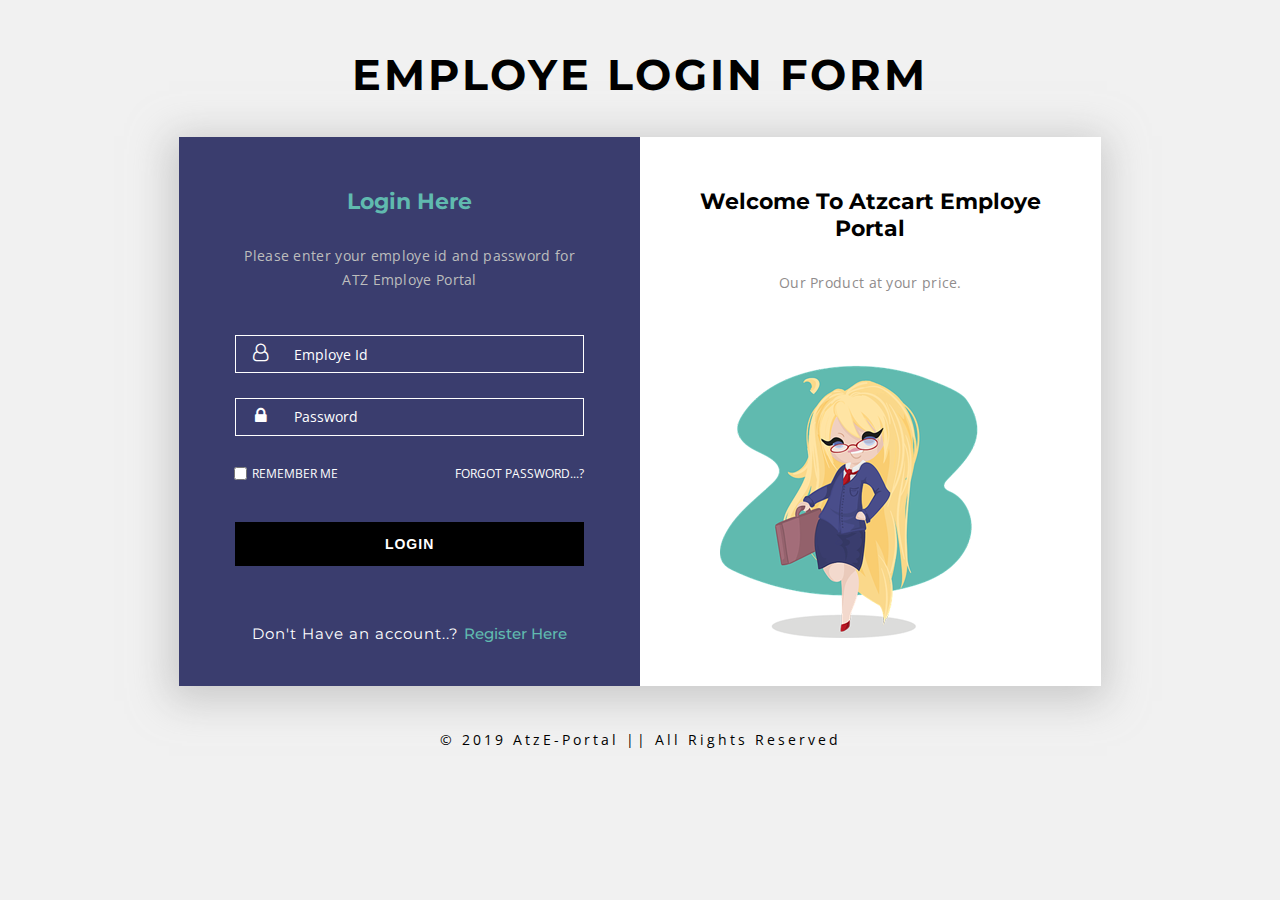
<file: login/index.html>
<!DOCTYPE html>
<html lang="en">
<head>
    <link rel="icon" href="images/a.ico">
    <title>Login</title>
    <!-- Meta tags -->
    <meta name="viewport" content="width=device-width, initial-scale=1" />
    <meta http-equiv="Content-Type" content="text/html; charset=utf-8" />
    <script>
        addEventListener("load", function () { setTimeout(hideURLbar, 0); }, false); function hideURLbar() { window.scrollTo(0, 1); }
    </script>
    <!-- Meta tags -->
    <!-- font-awesome icons -->
    <link href="css/font-awesome.min.css" rel="stylesheet">
    <!-- //font-awesome icons -->
    <!--stylesheets-->
    <link href="css/style.css" rel='stylesheet' type='text/css' media="all">
    <!--//style sheet end here-->
    <link href="//fonts.googleapis.com/css?family=Montserrat:300,400,500,600" rel="stylesheet">
    <link href="//fonts.googleapis.com/css?family=Open+Sans:400,600,700" rel="stylesheet">
</head>
<body>
    <h1 class="error">Employe Login Form</h1>
    <div class="w3layouts-two-grids">
        <div class="mid-class">
            <div class="txt-left-side">
                <h2> Login Here </h2>
                <p>Please enter your employe id and password for ATZ Employe Portal</p>
                <form action="#" method="post">
                    <div class="form-left-to-w3l">
                        <span class="fa fa-user-o" aria-hidden="true"></span>
                        <!-- <input type="email" name="email" placeholder="Employe Id" required=""> -->
                        <input type="Userid" name="text" placeholder="Employe Id" required="">
                        <div class="clear"></div>
                    </div>
                    <div class="form-left-to-w3l ">

                        <span class="fa fa-lock" aria-hidden="true"></span>
                        <input type="password" name="password" placeholder="Password" required="">
                        <div class="clear"></div>
                    </div>
                    <div class="main-two-w3ls">
                        <div class="left-side-forget">
                            <input type="checkbox" class="checked">
                            <span class="remenber-me">Remember me </span>
                        </div>
                        <div class="right-side-forget">
                            <a href="#" class="for">Forgot password...?</a>
                        </div>
                    </div>
                    <div class="btnn">
                        <button type="submit">Login </button>
                    </div>
                </form>
                <div class="w3layouts_more-buttn">
                    <h3>Don't Have an account..?
                        <!-- <input type="button" value="Sign Up" onclick="parent.location='signup/index.html'"> -->
                        <a href="../signup/index.html"value="Sign Up">Register Here
                        </a>
                    </h3>
                </div>

            </div>
            <div class="img-right-side">
                <h3>Welcome To Atzcart Employe Portal</h3>
                <p>Our Product at your price.</p>
                <img src="images/b11.png" class="img-fluid" alt="">
            </div>
        </div>
    </div>
    <footer class="copyrigh-wthree">
        <p>
            © 2019 AtzE-Portal || All Rights Reserved
            <a href="https://www.atzcart.com"</a>
        </p>
    </footer>
</body>

</html>
</file>
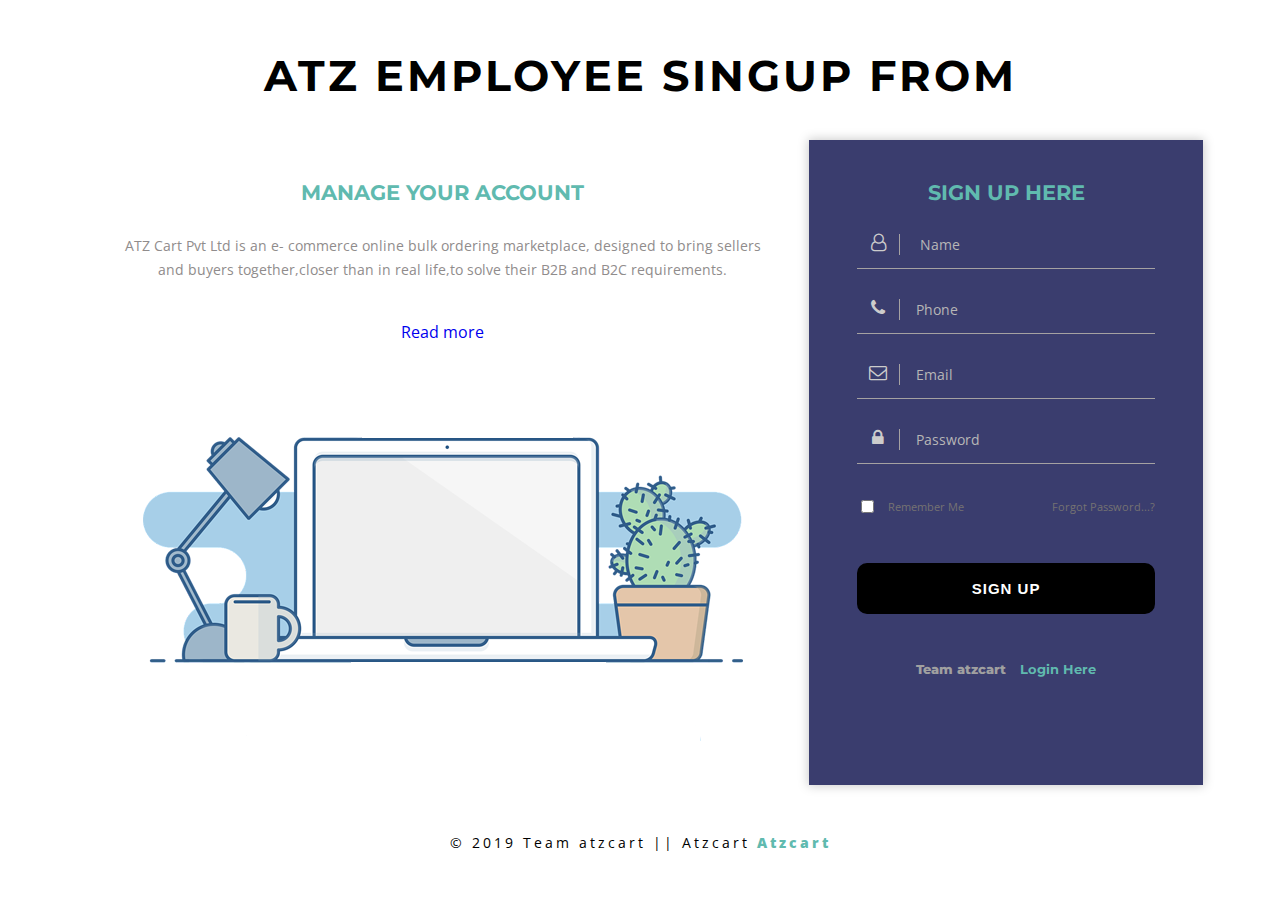
<file: signup/index.html>
<!DOCTYPE html>

<html lang="en">

<head>
    <link rel="icon" href="images/a.ico">
    <title>Gadget Sign Up Form a Flat Responsive Widget Template :: w3layouts </title>
    <!-- Meta tags -->
    <meta name="viewport" content="width=device-width, initial-scale=1" />
    <meta http-equiv="Content-Type" content="text/html; charset=utf-8" />
    <meta name="keywords" content="Gadget Sign Up Form Responsive Widget, Audio and Video players, Login Form Web Template, Flat Pricing Tables, Flat Drop-Downs, Sign-Up Web Templates, Flat Web Templates, Login Sign-up Responsive Web Template, Smartphone Compatible Web Template, Free Web Designs for Nokia, Samsung, LG, Sony Ericsson, Motorola Web Design"
    />
    <script>
        addEventListener("load", function () { setTimeout(hideURLbar, 0); }, false); function hideURLbar() { window.scrollTo(0, 1); }
    </script>
    <!-- Meta tags -->
    <!-- font-awesome icons -->
    <link href="css/font-awesome.min.css" rel="stylesheet">
    <!-- //font-awesome icons -->
    <!--stylesheets-->
    <link href="css/style.css" rel='stylesheet' type='text/css' media="all">
    <!--//style sheet end here-->
    <link href="//fonts.googleapis.com/css?family=Montserrat:300,400,500,600" rel="stylesheet">
    <link href="//fonts.googleapis.com/css?family=Open+Sans:400,600,700" rel="stylesheet">
</head>
<body>
    <h1 class="error">Atz Employee Singup From</h1>
	<!---728x90--->
    <div class="w3layouts-two-grids">
	<!---728x90--->
        <div class="mid-class">
            <div class="img-right-side">
                <h3>Manage Your Account</h3>
                <p>ATZ Cart Pvt Ltd is an e- commerce online bulk ordering marketplace, designed to bring sellers and buyers together,closer than in real life,to solve their B2B and B2C requirements.</p>
                <a href="https://www.atzcart.com/about_us"value="Sign Up">Read more</a>
                <img src="images/b11.png" class="img-fluid" alt="">    
                
            </div>
            <div class="txt-left-side">
                <h2> Sign Up Here </h2>
                <form action="#" method="post">
                    <div class="form-left-to-w3l">
                        <span class="fa fa-user-o" aria-hidden="true"></span>
                        <input type="text" name="Name" placeholder=" Name" required="">

                        <div class="clear"></div>
                    </div>
                    <div class="form-left-to-w3l">
                        <span class="fa fa-phone" aria-hidden="true"></span>
                        <input type="text" name="Phone" placeholder="Phone" required="">

                        <div class="clear"></div>
                    </div>
                    <div class="form-left-to-w3l">
                        <span class="fa fa-envelope-o" aria-hidden="true"></span>
                        <input type="email" name="email" placeholder="Email" required="">

                        <div class="clear"></div>
                    </div>
                    <div class="form-left-to-w3l ">

                        <span class="fa fa-lock" aria-hidden="true"></span>
                        <input type="password" name="password" placeholder="Password" required="">
                        <div class="clear"></div>
                    </div>
                    <div class="main-two-w3ls">
                        <div class="left-side-forget">
                            <input type="checkbox" class="checked">
                            <span class="remenber-me">Remember me </span>
                        </div>
                        <div class="right-side-forget">
                            <a href="#" class="for">Forgot password...?</a>
                        </div>
                    </div>
                    <div class="btnn">
                        <button type="submit">Sign Up </button>
                    </div>
                </form>
                <div class="w3layouts_more-buttn">
                    <h3>Team atzcart
                        <a href="../login/index.html">Login Here
                        </a>
                    </h3>
                </div>
                

                <div class="clear"></div>
            </div>
        </div>
    </div>
	<!---728x90--->
    <footer class="copyrigh-wthree">
        <p>
            © 2019 Team atzcart || Atzcart
            <a href="https://www.atzcart.com" target="_blank">Atzcart</a>
        </p>
    </footer>
</body>

</html>
</file>
<file: login/css/style.css>
html,
body,
div,
span,
applet,
object,
iframe,
h1,
h2,
h3,
h4,
h5,
h6,
p,
blockquote,
pre,
a,
abbr,
acronym,
address,
big,
cite,
code,
del,
dfn,
em,
img,
ins,
kbd,
q,
s,
samp,
small,
strike,
strong,
sub,
sup,
tt,
var,
b,
u,
i,
dl,
dt,
dd,
ol,
nav ul,
nav li,
fieldset,
form,
label,
legend,
table,
caption,
tbody,
tfoot,
thead,
tr,
th,
td,
article,
aside,
canvas,
details,
embed,
figure,
figcaption,
footer,
header,
hgroup,
menu,
nav,
output,
ruby,
section,
summary,
time,
mark,
audio,
video {
	margin: 0;
	padding: 0;
	border: 0;
	font-size: 100%;
	vertical-align: baseline;
}

article,
aside,
details,
figcaption,
figure,
footer,
header,
hgroup,
menu,
nav,
section {
	display: block;
}

ol,
ul {
	list-style: none;
	margin: 0px;
	padding: 0px;
}

blockquote,
q {
	quotes: none;
}

blockquote:before,
blockquote:after,
q:before,
q:after {
	content: '';
	content: none;
}

table {
	border-collapse: collapse;
	border-spacing: 0;
}


/* start editing from here */

a {
	text-decoration: none;
}

.txt-rt {
	text-align: right;
}


/* text align right */

.txt-lt {
	text-align: left;
}


/* text align left */

.txt-center {
	text-align: center;
}


/* text align center */

.float-rt {
	float: right;
}


/* float right */

.float-lt {
	float: left;
}


/* float left */

.clear {
	clear: both;
}


/* clear float */

.pos-relative {
	position: relative;
}


/* Position Relative */

.pos-absolute {
	position: absolute;
}


/* Position Absolute */

.vertical-base {
	vertical-align: baseline;
}


/* vertical align baseline */

.vertical-top {
	vertical-align: top;
}


/* vertical align top */

nav.vertical ul li {
	display: block;
}


/* vertical menu */

nav.horizontal ul li {
	display: inline-block;
}


/* horizontal menu */

img {
	max-width: 100%;
}


/*end reset*/

html,
body {
	padding: 0;
	margin: 0;
	background: #fff;
font-family: 'Open Sans', sans-serif;
}

body a {
	transition: 0.5s all;
	-webkit-transition: 0.5s all;
	-moz-transition: 0.5s all;
	-o-transition: 0.5s all;
	-ms-transition: 0.5s all;
	text-decoration: none;
}

body a:hover {
	text-decoration: none;
}

body a:focus,
a:hover {
	text-decoration: none;
}

select,
input[type="userid"],
input[type="text"],
input[type=password],
input[type="button"],
input[type="submit"],
textarea {
font-family: 'Open Sans', sans-serif;
	transition: 0.5s all;
	-webkit-transition: 0.5s all;
	-moz-transition: 0.5s all;
	-o-transition: 0.5s all;
	-ms-transition: 0.5s all;
}

h1,
h2,
h3,
h4,
h5,
h6 {
	margin: 0;
	padding: 0;
font-family: 'Montserrat', sans-serif;
	letter-spacing: 1px;
}

p {
	margin: 0;
	padding: 0;
	letter-spacing: 1px;
font-family: 'Open Sans', sans-serif;
}

ul {
	margin: 0;
	padding: 0;
}


/*-- //Reset-Code --*/


/*--background --*/
body {
    box-sizing: border-box;
    background: #f1f1f1;
    min-height: 100vh;
}
.w3layouts-two-grids {
      width: 62%;
    margin: 0em auto;
    -webkit-box-shadow:-2px 7px 37px 8px rgba(167, 167, 167, 0.52);
    -moz-box-shadow:-2px 7px 37px 8px rgba(167, 167, 167, 0.52);
    box-shadow:-2px 7px 37px 8px rgba(167, 167, 167, 0.52);
}
.mid-class{
display: -webkit-flex;
 display: flex; 
 -webkit-justify-content: space-between; 
justify-content: space-between; 
-webkit-flex-wrap: wrap;
flex-wrap:wrap;
}
h1.error {
    text-align: center;
    color: #000;
    text-transform: uppercase;
}
.img-right-side, .txt-left-side {
    flex-basis: 50%;
    -webkit-flex-basis: 50%;
    box-sizing: border-box;
    text-align: center;
}
.img-right-side {
    background: #fff;

}
.txt-left-side {
    background:#60baaf;
}
.img-right-side h3, .txt-left-side h2 {
    color: #000;
    letter-spacing: 0px;
}
.txt-left-side h2{color:#60baaf;}
.img-right-side p, .txt-left-side p {
    color: #908c8c;
    letter-spacing: 0.3px;
}
.txt-left-side p{color:#bdbdbd;}
.txt-left-side {background:#3a3d6e;}
.form-left-to-w3l {
    display: flex;
    display: -webkit-flex;
    /* border: none; */
    border: 1px solid #fff;
    transition: 0.5s all;
    -webkit-transition: 0.5s all;
    -moz-transition: 0.5s all;
    -o-transition: 0.5s all;
    -ms-transition: 0.5s all;
}
.form-left-to-w3l input[type="userid"], .form-left-to-w3l input[type="password"] {
    -webkit-flex-basis: 90%;
    flex-basis: 90%;
    width: 100%;
    color: #fff;
    font-size: 14px;
    border: none; 
    outline: none;
	padding: .6em .6em;
    -webkit-appearance: none;
    background: transparent;
	transition: 0.5s all;
	-webkit-transition: 0.5s all;
	-moz-transition: 0.5s all;
	-o-transition: 0.5s all;
	-ms-transition: 0.5s all;
    box-sizing: border-box;
    /* box-shadow: -1px 0px 6px #9f9f9f; */
}
.form-left-to-w3l span {
    -webkit-flex-basis: 15%;
    flex-basis: 15%;
    border: none;
    text-align: center;
    color: #ffffff;
	    line-height: 35px;
    transition: 0.5s all;
    -webkit-transition: 0.5s all;
    -moz-transition: 0.5s all;
    -o-transition: 0.5s all;
    -ms-transition: 0.5s all;
}
button[type=submit] {
    background: #000000;
    outline: none;
    color: #fff;
    font-size: 14px;
    font-weight: 600;
    border: none;
    letter-spacing: 1px;
    text-transform: uppercase;
    cursor: pointer;
    width: 100%;
    transition: 0.5s all;
    -webkit-transition: 0.5s all;
    -o-transition: 0.5s all;
    -moz-transition: 0.5s all;
    -ms-transition: 0.5s all;
}
button[type=submit]:hover,a.for:hover,.w3layouts_more-buttn a:hover{opacity:0.8;}
::-webkit-input-placeholder { /* Chrome/Opera/Safari */
     color: #fff;
	 background:transparent;
}
::-moz-placeholder { /* Firefox 19+ */
    color: #fff;
	background:transparent;
}
:-ms-input-placeholder { /* IE 10+ */
     color: #fff;
	 background:transparent;
}
:-moz-placeholder { /* Firefox 18- */
    color: #fff;
	background:transparent;
}
input.checked {
    position: absolute;
    top: 3px;
    left:-5px;
    cursor: pointer;
}
.left-side-forget {
float:left;
    position: relative;
}
.right-side-forget{float:right;}
.remenber-me{margin-left:17px;}
.remenber-me, a.for {
    font-size: 12px;
    color: #fff;
    text-transform: uppercase;
}
.left-side-forget,.right-side-forget{ 
 flex-basis: 50%;
    -webkit-flex-basis: 50%;
    box-sizing: border-box;}

.w3layouts_more-buttn h3 {
    font-size: 15px;
    color: #fff;
    margin-top:43px;
    font-weight: 400;
}
.w3layouts_more-buttn a {
    font-size: 15px;
    color:#60baaf;
    font-weight: 500;
    text-decoration: none;
    text-transform: capitalize;
    display: inline-block;
    letter-spacing: 0px;
    outline: none;
}

.copyrigh-wthree {
    text-align: center;
}
.copyrigh-wthree p {
    font-size: 14px;
    color: #000;
    letter-spacing: 3px;
}
.copyrigh-wthree p a {
    color:#60baaf;
    font-size: 14px;
    font-weight: 800;
}
/*--responsive--*/
@media(max-width:1920px){
	h1.error {
    font-size: 58px;
    padding-top: 60px;
    margin-bottom: 47px;
	}
.img-right-side, .txt-left-side {
    padding: 5.5em 6em 4em;
}
.copyrigh-wthree {
    padding: 5em 0em 4.5em;
}
.img-right-side h3, .txt-left-side h2 {
    font-size: 25px;
	    margin-bottom: 35px;
	}
}
@media(max-width:1680px){
		h1.error {
    font-size: 54px;
    padding-top: 57px;
    margin-bottom: 45px;
	}
.img-right-side, .txt-left-side {
    padding: 4.5em 4.5em 3.5em;
}
.copyrigh-wthree {
    padding: 4em 0em 4.5em;
}
.img-right-side h3, .txt-left-side h2 {
    font-size: 24px;
	margin-bottom: 33px;
	}
}
@media(max-width:1600px){
h1.error {
    padding-top: 54px;
    margin-bottom: 43px;
    letter-spacing: 3px;
    font-size: 49px;
}	
.img-right-side, .txt-left-side {
    padding: 3.5em 4em 3em;
}
.copyrigh-wthree {
    padding: 3em 0em 4.5em;
}
.img-right-side h3, .txt-left-side h2 {
    font-size: 22px;
    margin-bottom: 29px;
}
.form-left-to-w3l span {
    font-size: 20px;
}
.img-right-side p, .txt-left-side p {
    font-size: 13.5px;
    line-height: 24px;
    margin-bottom: 48px;
}
button[type=submit] {
    padding: 14px 20px;
    margin: 42px 0px 18px;
}
.form-left-to-w3l {
    margin: 0px 0px 25px;
}
}
@media(max-width:1440px){
h1.error {
    padding-top: 51px;
    margin-bottom: 40px;
    font-size: 46px;
}	
.w3layouts-two-grids {
    width: 66%;
	}
.img-right-side, .txt-left-side {
    padding: 3.5em 3.7em 3em;
}
.img-right-side p, .txt-left-side p {
    margin-bottom: 43px;
}
.form-left-to-w3l span {
    font-size: 18px;
}
}
@media(max-width:1366px){
.img-right-side, .txt-left-side {
    padding: 3.2em 3.5em 2.7em;
}
.w3layouts-two-grids {
    width: 69%;
}
button[type=submit] {
    margin: 39px 0px 18px;
}	
}
@media(max-width:1280px){
h1.error {
    padding-top: 48px;
    margin-bottom: 36px;
    font-size: 43px;
}
.w3layouts_more-buttn h3 {
    margin-top: 40px;
}	
.copyrigh-wthree {
    padding: 2.7em 0em 4.2em;
}
.w3layouts-two-grids {
    width: 72%;
}
}
@media(max-width:1080px){
.w3layouts-two-grids {
    width: 80%;
}
.img-right-side, .txt-left-side {
    padding: 3.2em 3em 2.7em;
}
.img-right-side h3, .txt-left-side h2 {
    font-size: 21px;
    margin-bottom: 24px;
}	
}
@media(max-width:1050px){
h1.error {
    font-size: 41px;
    letter-spacing: 2px;
}	
.form-left-to-w3l {
    margin: 0px 0px 22px;
}
.w3layouts-two-grids {
    width: 83%;
}
.copyrigh-wthree p {
    letter-spacing: 2px;
}
}
@media(max-width:1024px){
.w3layouts-two-grids {
    width: 86%;
}
h1.error {
    padding-top: 45px;
    margin-bottom: 34px;
}
.form-left-to-w3l input[type="text"], .form-left-to-w3l input[type="password"] {
    padding: .5em .6em;	
	}
.form-left-to-w3l span {
    line-height: 33px;
	}
}
@media(max-width:991px){
.w3layouts-two-grids {
    width: 89%;
}
.copyrigh-wthree {
    padding: 2.3em 0em 4em;
}
.w3layouts_more-buttn a {
    font-size: 14px;
	}
button[type=submit] {
    margin: 36px 0px 16px;
}
}
@media(max-width:900px){
h1.error {
    padding-top: 42px;
    margin-bottom: 30px;
}
.img-right-side, .txt-left-side {
    padding: 3em 2.7em 2.5em;
}
.w3layouts-two-grids {
    width: 95%;
}
.w3layouts_more-buttn h3 {
    margin-top: 37px;
}
}
@media(max-width:800px){
button[type=submit] {
    padding: 12px 20px;
}
.img-right-side p, .txt-left-side p {
    margin-bottom: 39px;
}
.img-right-side, .txt-left-side {
    padding: 2.7em 5em 2.2em;
}
h1.error {
    font-size: 38px;
	}
.mid-class {
 flex-direction: column-reverse;
}
.w3layouts-two-grids {
    width: 68%;
}
.w3layouts_more-buttn h3 {
    margin-top: 32px;
}
}
@media(max-width:768px){
.img-right-side, .txt-left-side {
    padding: 2.4em 5em 2.2em;
}
.img-right-side p, .txt-left-side p {
    margin-bottom: 32px;
}
}
@media(max-width:767px){
h1.error {
    font-size: 35px;
}
button[type=submit] {
    padding: 11px 20px;
}
.copyrigh-wthree {
    padding: 2.1em 0em 3.5em;
}	
}
@media(max-width:736px){
.w3layouts-two-grids {
    width: 70%;
}
.w3layouts_more-buttn h3 {
    font-size: 14px;
}	
}
@media(max-width:667px){
.img-right-side, .txt-left-side {
    padding: 2.4em 4em 2.2em;
}
.w3layouts-two-grids {
    width: 72%;
}
h1.error {
    font-size: 33px;
}	
}
@media(max-width:640px){
.img-right-side, .txt-left-side {
padding: 2.1em 3.5em 2.1em;
}
button[type=submit] {
    margin: 34px 0px 15px;
}
}
@media(max-width:600px){
h1.error {
    padding-top: 38px;
    margin-bottom: 27px;
}
.w3layouts-two-grids {
    width: 77%;
}
.w3layouts_more-buttn h3 {
    margin-top: 29px;
}	
}
@media(max-width:568px){
.img-right-side h3, .txt-left-side h2 {
    font-size: 20px;
	margin-bottom: 20px;
}
.w3layouts-two-grids {
    width: 78%;
}	
}
@media(max-width:480px){
.img-right-side, .txt-left-side {
    padding: 2.1em 3em 2.1em;
}
.w3layouts-two-grids {
    width: 89%;
}
.img-right-side p, .txt-left-side p {
    margin-bottom: 29px;
}
.copyrigh-wthree p {
    letter-spacing: 1px;
}
}
@media(max-width:440px){
h1.error {
    font-size: 31px;
    letter-spacing: 1px;
}
.w3layouts-two-grids {
    width: 92%;
}
.img-right-side, .txt-left-side {
    padding: 2.1em 2.2em 2.1em;
}
.copyrigh-wthree p {
    line-height: 29px;
}	
}
@media(max-width:414px){
.img-right-side p, .txt-left-side p {
    margin-bottom: 26px;
}
.copyrigh-wthree {
    padding: 2em 0em 3.2em;
}
.img-right-side h3, .txt-left-side h2 {
    font-size: 20px;
    margin-bottom: 20px;
    line-height: 33px;
}
}
@media(max-width:384px){
h1.error {
    font-size: 29px;
}	
.img-right-side, .txt-left-side {
    padding: 2em 2em 2em;
}
.w3layouts_more-buttn h3 {
    margin-top: 27px;
}
}
@media(max-width:375px){
.img-right-side h3, .txt-left-side h2 {
    margin-bottom: 17px;
    line-height: 30px;
}
.form-left-to-w3l span {
    font-size: 16px;
}
.remenber-me, a.for {
    font-size: 11px;
	}
}
@media(max-width:320px){
h1.error {
    font-size: 24px;
}
.img-right-side, .txt-left-side {
    padding: 1.8em 1.7em 1.8em;
}
.w3layouts_more-buttn h3 {
    font-size: 13px;
}
.w3layouts_more-buttn a {
    font-size: 13px;
    line-height: 27px;
}	
}
/*--//responsive--*/
</file>
<file: signup/css/style.css>
html,
body,
div,
span,
applet,
object,
iframe,
h1,
h2,
h3,
h4,
h5,
h6,
p,
blockquote,
pre,
a,
abbr,
acronym,
address,
big,
cite,
code,
del,
dfn,
em,
img,
ins,
kbd,
q,
s,
samp,
small,
strike,
strong,
sub,
sup,
tt,
var,
b,
u,
i,
dl,
dt,
dd,
ol,
nav ul,
nav li,
fieldset,
form,
label,
legend,
table,
caption,
tbody,
tfoot,
thead,
tr,
th,
td,
article,
aside,
canvas,
details,
embed,
figure,
figcaption,
footer,
header,
hgroup,
menu,
nav,
output,
ruby,
section,
summary,
time,
mark,
audio,
video {
	margin: 0;
	padding: 0;
	border: 0;
	font-size: 100%;
	vertical-align: baseline;
}

article,
aside,
details,
figcaption,
figure,
footer,
header,
hgroup,
menu,
nav,
section {
	display: block;
}

ol,
ul {
	list-style: none;
	margin: 0px;
	padding: 0px;
}

blockquote,
q {
	quotes: none;
}

blockquote:before,
blockquote:after,
q:before,
q:after {
	content: '';
	content: none;
}

table {
	border-collapse: collapse;
	border-spacing: 0;
}


/* start editing from here */

a {
	text-decoration: none;
}

.txt-rt {
	text-align: right;
}


/* text align right */

.txt-lt {
	text-align: left;
}


/* text align left */

.txt-center {
	text-align: center;
}


/* text align center */

.float-rt {
	float: right;
}


/* float right */

.float-lt {
	float: left;
}


/* float left */

.clear {
	clear: both;
}


/* clear float */

.pos-relative {
	position: relative;
}


/* Position Relative */

.pos-absolute {
	position: absolute;
}


/* Position Absolute */

.vertical-base {
	vertical-align: baseline;
}


/* vertical align baseline */

.vertical-top {
	vertical-align: top;
}


/* vertical align top */

nav.vertical ul li {
	display: block;
}


/* vertical menu */

nav.horizontal ul li {
	display: inline-block;
}


/* horizontal menu */

img {
	max-width: 100%;
}


/*end reset*/

html,
body {
	padding: 0;
	margin: 0;
	background: #fff;
font-family: 'Open Sans', sans-serif;
}

body a {
	transition: 0.5s all;
	-webkit-transition: 0.5s all;
	-moz-transition: 0.5s all;
	-o-transition: 0.5s all;
	-ms-transition: 0.5s all;
	text-decoration: none;
}

body a:hover {
	text-decoration: none;
}

body a:focus,
a:hover {
	text-decoration: none;
}

select,
input[type="email"],
input[type="text"],
input[type=password],
input[type="button"],
input[type="submit"],
textarea {
font-family: 'Open Sans', sans-serif;
	transition: 0.5s all;
	-webkit-transition: 0.5s all;
	-moz-transition: 0.5s all;
	-o-transition: 0.5s all;
	-ms-transition: 0.5s all;
}

h1,
h2,
h3,
h4,
h5,
h6 {
	margin: 0;
	padding: 0;
font-family: 'Montserrat', sans-serif;
	letter-spacing: 1px;
}

p {
	margin: 0;
	padding: 0;
	letter-spacing: 1px;
font-family: 'Open Sans', sans-serif;
}

ul {
	margin: 0;
	padding: 0;
}


/*-- //Reset-Code --*/


/*--background --*/
body {
    box-sizing: border-box;
    background: #ffffff;
    min-height: 100vh;
}
.w3layouts-two-grids {
    width: 82%;
    margin: 0px auto;
}
.mid-class,.main-two-w3ls {
display: -webkit-flex;
 display: flex; 
 -webkit-justify-content: space-between; 
justify-content: space-between; 
-webkit-flex-wrap: wrap;
flex-wrap:wrap;
}
h1.error {
    text-align: center;
    color: #000;
    text-transform: uppercase;
}
.img-right-side{   
  text-align: center;
 flex-basis: 65%;
    -webkit-flex-basis: 65%;
    box-sizing: border-box;}

.txt-left-side {
    flex-basis: 35%;
    -webkit-flex-basis: 35%;
    box-sizing: border-box;
    text-align: center;
    background: #3a3d6e;
    box-shadow: 0px 0px 10px 1px #cccccc;
}

.img-right-side h3, .txt-left-side h2 {
	text-transform:uppercase;
    color: #60baaf;
    letter-spacing: 0px;
}
.img-right-side p {
    font-size: 13.5px;
    color: #908c8c;
    letter-spacing: 0px;
    line-height: 24px;
    margin-bottom: 48px;
}
.form-left-to-w3l {
    display: flex;
    display: -webkit-flex;
    border: none;
    border-bottom: 1px solid #a5a2a2;
    transition: 0.5s all;
    -webkit-transition: 0.5s all;
    -moz-transition: 0.5s all;
    -o-transition: 0.5s all;
    -ms-transition: 0.5s all;
}
.form-left-to-w3l input[type="text"],.form-left-to-w3l input[type="email"], .form-left-to-w3l input[type="password"] {
    -webkit-flex-basis: 90%;
    flex-basis: 90%;
    width: 100%;
    color: #000;
    border: none; 
    border-left:1px solid #a5a2a2; 
    outline: none;
    -webkit-appearance: none;
    background: transparent;
	transition: 0.5s all;
	-webkit-transition: 0.5s all;
	-moz-transition: 0.5s all;
	-o-transition: 0.5s all;
	-ms-transition: 0.5s all;
    box-sizing: border-box;
}
.form-left-to-w3l:hover{border-bottom:1px solid #67e878;}
.form-left-to-w3l:hover span{color:#67e878;}
.form-left-to-w3l:hover.form-left-to-w3l input[type="email"],
.form-left-to-w3l:hover.form-left-to-w3l input[type="password"],
.form-left-to-w3l:hover.form-left-to-w3l input[type="text"]
{ border-left:1px solid #67e878; }
.form-left-to-w3l span {
    -webkit-flex-basis: 15%;
    flex-basis: 15%;
    border: none;
    text-align: center;
    color: #cccccc;
    transition: 0.5s all;
    -webkit-transition: 0.5s all;
    -moz-transition: 0.5s all;
    -o-transition: 0.5s all;
    -ms-transition: 0.5s all;
}
button[type=submit] {
    background: #000000;
    outline: none;
    color: #fff;
    font-weight: 600;
    border: none;
    letter-spacing: 1px;
    text-transform: uppercase;
    cursor: pointer;
    width: 100%;
	border-radius: 10px;
    transition: 0.5s all;
    -webkit-transition: 0.5s all;
    -o-transition: 0.5s all;
    -moz-transition: 0.5s all;
    -ms-transition: 0.5s all;
    /*box-shadow: 0px 0px 8px 0px #fff;*/
}
button[type=submit]:hover,a.for:hover,.w3layouts_more-buttn a:hover{opacity:0.8;}
::-webkit-input-placeholder { /* Chrome/Opera/Safari */
     color:#b7b6b6;
}
::-moz-placeholder { /* Firefox 19+ */
    color:#b7b6b6;
}
:-ms-input-placeholder { /* IE 10+ */
     color:#b7b6b6;
}
:-moz-placeholder { /* Firefox 18- */
    color:#b7b6b6;
}
input.checked {
    position: absolute;
    top: 3px;
    left:0px;
    cursor: pointer;
}
.left-side-forget {
    position: relative;
}
.remenber-me, a.for {
    color: #757272;
    letter-spacing: 0px;
    text-transform: capitalize;
}
.remenber-me {
    margin-left: 31px;
}
.left-side-forget, .right-side-forget {
    flex-basis: 50%;
    -webkit-flex-basis: 50%;
    text-align: left;
    box-sizing: border-box;
}
.w3layouts_more-buttn h3 {
    color: #a0a0a0;
    letter-spacing: 0px;
    font-weight: 800;
}
.w3layouts_more-buttn a {
    font-size: 13px;
    color: #60baaf;
    font-weight: bold;
    text-decoration: none;
    margin-left: 10px;
    text-transform: capitalize;
    display: inline-block;
    letter-spacing: 0px;
    outline: none;
}
.copyrigh-wthree {
    text-align: center;
}
.copyrigh-wthree p {
    color: #000;
}
.copyrigh-wthree p a {
    color:#60baaf;
    font-size: 14px;
    font-weight: 800;
}

/*--responsive--*/
@media(max-width:1920px){
	h1.error {
    padding-top: 65px;
    margin-bottom: 50px;
    font-size: 55px;
}
.img-right-side h3, .txt-left-side h2 {
    font-size: 25px;
    margin-bottom: 37px;
}
.remenber-me, a.for {
    font-size: 13px;
	}
.img-right-side, .txt-left-side {
    padding: 5.5em 5em 3.5em;
}
.form-left-to-w3l input[type="text"], .form-left-to-w3l input[type="email"], .form-left-to-w3l input[type="password"] {
    font-size: 16px;
    padding-left: 25px;
}
.form-left-to-w3l {
    margin: 0px 0px 36px;
    padding-bottom: 17px;
}
.form-left-to-w3l span {
    font-size: 25px;
}
.w3layouts_more-buttn h3 {
    font-size: 15px;
}
.copyrigh-wthree {
    padding: 4em 0em 4.5em;
}
}
@media(max-width:1680px){
	h1.error {
    padding-top: 58px;
    margin-bottom: 47px;
    font-size: 52px;
}
.img-right-side h3, .txt-left-side h2 {
    font-size: 23px;
    margin-bottom: 35px;
}
.remenber-me, a.for {
    font-size: 12px;
	}
.img-right-side, .txt-left-side {
    padding: 4.5em 4.5em 3em;
}
.form-left-to-w3l input[type="text"], .form-left-to-w3l input[type="email"], .form-left-to-w3l input[type="password"] {
    font-size: 15px;
    padding-left: 23px;
}
.form-left-to-w3l {
    margin: 0px 0px 35px;
    padding-bottom: 15px;
}
.form-left-to-w3l span {
    font-size: 23px;
}
.w3layouts_more-buttn h3 {
    font-size: 14px;
}
.copyrigh-wthree {
    padding: 3.5em 0em 4.5em;
}
}
@media(max-width:1600px){
h1.error {
    padding-top: 54px;
    margin-bottom: 43px;
    letter-spacing: 3px;
    font-size: 49px;
}	
.img-right-side h3, .txt-left-side h2 {
    font-size: 22px;
    margin-bottom: 34px;
}
.remenber-me, a.for {
    font-size: 11px;
	}
.img-right-side, .txt-left-side {
    padding: 3.5em 4em 2.5em;
}
.form-left-to-w3l input[type="text"], .form-left-to-w3l input[type="email"], .form-left-to-w3l input[type="password"] {
    font-size: 14px;
    padding-left: 20px;
}
.form-left-to-w3l {
    margin: 0px 0px 33px;
    padding-bottom: 14px;
}
.form-left-to-w3l span {
    font-size: 21px;
}
.w3layouts_more-buttn h3 {
    font-size: 13px;
}
.copyrigh-wthree p {
    font-size: 14px;
    letter-spacing: 3px;
}
.copyrigh-wthree {
    padding: 3em 0em 4.5em;
}
button[type=submit] {
    font-size: 15px;
    padding: 19px 20px;
    margin: 53px 0px;
}
.right-side-forget {
    text-align: right;
}
}
@media(max-width:1440px){
h1.error {
    padding-top: 51px;
    margin-bottom: 41px;
    font-size: 47px;
}
.img-right-side h3, .txt-left-side h2 {
    font-size: 21px;
	}
.img-right-side, .txt-left-side {
    padding: 3em 3.5em 2.3em;
}
.w3layouts-two-grids {
    width: 85%;
}
button[type=submit] {
    padding: 17px 20px;
}
}
@media(max-width:1366px){
.form-left-to-w3l {
    margin: 0px 0px 30px;
    padding-bottom: 13px;
}
.img-right-side h3, .txt-left-side h2 {
    margin-bottom: 29px;
}
button[type=submit] {
    margin: 50px 0px;
}
}
@media(max-width:1280px){
h1.error {
    padding-top: 49px;
    margin-bottom: 38px;
    font-size: 43px;
}
.img-right-side, .txt-left-side {
    padding: 2.5em 3em 2.3em;
}
.w3layouts-two-grids {
    width: 88%;
}
.form-left-to-w3l span {
    font-size: 18px;
}
.form-left-to-w3l input[type="text"],
.form-left-to-w3l input[type="email"], 
.form-left-to-w3l input[type="password"] {

    padding-left: 16px;
}	
button[type=submit] {
    margin: 47px 0px;
}
.img-right-side p {
    margin-bottom: 39px;
}
}
@media(max-width:1080px){
.copyrigh-wthree p {
    letter-spacing: 2px;
}	
.img-right-side, .txt-left-side {
    padding: 2.5em 2.5em 2em;
}
.form-left-to-w3l {
    margin: 0px 0px 26px;
	}
	.w3layouts-two-grids {
    width: 92%;
}
.copyrigh-wthree {
    padding: 2.5em 0em 4em;
}
h1.error {
    font-size: 41px;
}
.img-right-side h3, .txt-left-side h2 {
    margin-bottom: 27px;
}
}
@media(max-width:1050px){
	.img-right-side h3, .txt-left-side h2 {
    font-size: 20px;
}
.img-right-side p {
    margin-bottom: 33px;
}
.remenber-me, a.for {
    font-size: 11px;
}
.w3layouts_more-buttn h3 {
    font-size: 12px;
}
.w3layouts_more-buttn a {
    font-size: 12px;
	}
}
@media(max-width:1024px){
.mid-class {
    flex-direction: column;
}
.w3layouts-two-grids {
    width: 51%;
}
h1.error {
    padding-top: 47px;
    margin-bottom: 9px;
	}
.form-left-to-w3l {
    margin: 0px 0px 24px;
    padding-bottom: 11px;
}
button[type=submit] {
    margin: 42px 0px;
}
}
@media(max-width:991px){
h1.error {
    font-size: 38px;
}
.img-right-side, .txt-left-side {
    padding: 2.3em 2.2em 1.8em;
}
button[type=submit] {
    padding: 14px 20px;
}	
}
@media(max-width:900px){
h1.error {
    padding-top: 45px;
}
.form-left-to-w3l span {
    font-size: 16px;
}
.form-left-to-w3l input[type="text"], .form-left-to-w3l input[type="email"], .form-left-to-w3l input[type="password"] {
    padding-left: 14px;
}
button[type=submit] {
    margin: 39px 0px;
}	
}
@media(max-width:800px){
.w3layouts-two-grids {
    width: 58%;
}
.img-right-side, .txt-left-side {
    padding: 2em 2em 1.6em;
}
	
}
@media(max-width:768px){
.w3layouts-two-grids {
    width: 61%;
}
button[type=submit] {
    font-size: 14px;
}
.copyrigh-wthree p {
    letter-spacing: 1px;
}	
}
@media(max-width:767px){
h1.error {
    font-size: 36px;
    letter-spacing: 2px;
}
.img-right-side h3, .txt-left-side h2 {
    margin-bottom: 23px;
}	
}
@media(max-width:736px){
.w3layouts-two-grids {
    width: 64%;
}
.img-right-side p {
    margin-bottom: 31px;
}
.form-left-to-w3l {
    margin: 0px 0px 21px;
	}
}
@media(max-width:667px){
.w3layouts-two-grids {
    width: 69%;
}
h1.error {
    padding-top: 42px;
}	
}
@media(max-width:640px){
.w3layouts-two-grids {
    width: 72%;
}
h1.error {
    font-size: 34px;
	}
button[type=submit] {
    margin: 36px 0px;
}
}
@media(max-width:600px){
.w3layouts-two-grids {
    width: 78%;
}	
button[type=submit] {
    padding: 12px 20px;
    font-size: 13px;
}
}
@media(max-width:568px){
.w3layouts-two-grids {
    width: 81%;
}
.img-right-side, .txt-left-side {
    padding: 1.8em 1.8em 1.4em;
}
.form-left-to-w3l {
    padding-bottom: 9px;
}
}
@media(max-width:480px){
h1.error {
font-size: 30px;
padding-top: 38px;
}	
.w3layouts-two-grids {
    width: 94%;
}
.img-right-side h3, .txt-left-side h2 {
    font-size: 19px;
}
}
@media(max-width:440px){
h1.error {
font-size: 27px;
padding-top: 35px;
letter-spacing: 1px;
}
.copyrigh-wthree p a {
    line-height: 35px;
}
}
@media(max-width:414px){
	button[type=submit] {
    margin: 29px 0px;
}
.form-left-to-w3l {
    margin: 0px 0px 21px;
}
}
@media(max-width:384px){
h1.error {
    font-size: 24px;
}
.img-right-side, .txt-left-side {
    padding: 1.5em 1.5em 1.4em;
}	
}
@media(max-width:375px){
.form-left-to-w3l {
    margin: 0px 0px 19px;
    padding-bottom: 7px;
}
h1.error {
    font-size: 22px;
}	
}
@media(max-width:320px){
	.img-right-side h3, .txt-left-side h2 {
    font-size: 17px;
}
h1.error {
    letter-spacing: 0px;
    font-size: 21px;
}
.form-left-to-w3l input[type="text"], .form-left-to-w3l input[type="email"], .form-left-to-w3l input[type="password"] {
    font-size: 13px;

}
/*--//responsive--*/
</file>
